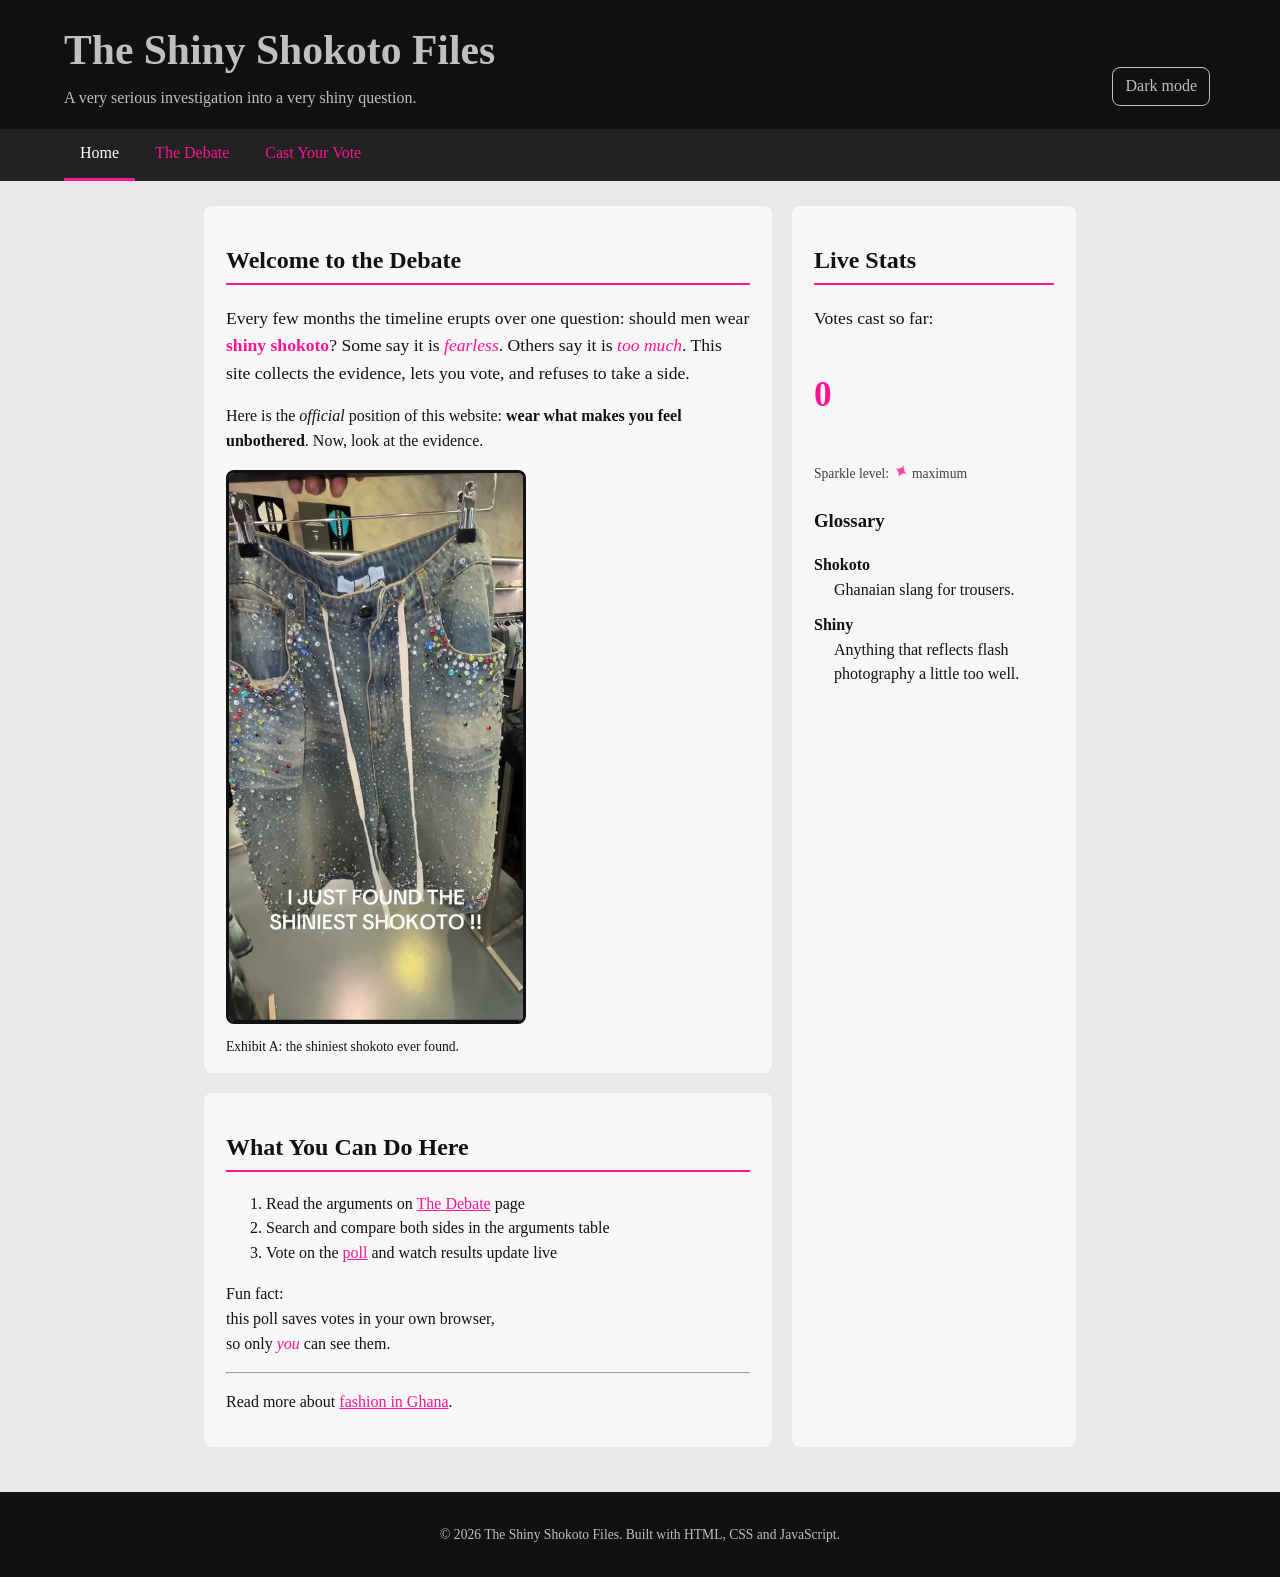
<file: shiny-shokoto/index.html>
<!doctype html>
<html lang="en-US">
  <head>
    <meta charset="utf-8" />
    <meta name="viewport" content="width=device-width, initial-scale=1" />
    <meta name="author" content="Claire-Elise Addo" />
    <meta name="description" content="A playful investigation into the shiny shokoto debate." />
    <title>Home | The Shiny Shokoto Files</title>
    <link rel="stylesheet" href="css/styles.css" />
    <script src="js/script.js" defer></script>
  </head>
  <body>

    <header>
      <h1>The Shiny Shokoto Files</h1>
      <p>A very serious investigation into a very shiny question.</p>
      <button id="themeToggle" type="button">Dark mode</button>
    </header>

    <nav>
      <ul>
        <li><a href="index.html">Home</a></li>
        <li><a href="debate.html">The Debate</a></li>
        <li><a href="vote.html">Cast Your Vote</a></li>
      </ul>
    </nav>

    <main>
      <div class="layout">
        <div>
          <article>
            <h2>Welcome to the Debate</h2>
            <p>
              Every few months the timeline erupts over one question: should men wear
              <strong>shiny shokoto</strong>? Some say it is <em>fearless</em>. Others say it is
              <em>too much</em>. This site collects the evidence, lets you vote, and
              refuses to take a side.
            </p>
            <p>
              Here is the <i lang="en">official</i> position of this website: <b>wear what makes you feel unbothered</b>.
              Now, look at the evidence.
            </p>

            <figure>
              <img
                src="images/shiny-shokoto.jpeg"
                alt="A pair of denim jeans covered in colorful rhinestones and crystals, hanging on a rail"
                width="300"
                height="650"
                loading="lazy"
              />
              <figcaption>Exhibit A: the shiniest shokoto ever found.</figcaption>
            </figure>
          </article>

          <article>
            <h2>What You Can Do Here</h2>
            <ol>
              <li>Read the arguments on <a href="debate.html">The Debate</a> page</li>
              <li>Search and compare both sides in the arguments table</li>
              <li>Vote on the <a href="vote.html">poll</a> and watch results update live</li>
            </ol>
            <p>
              Fun fact:<br />
              this poll saves votes in your own browser,<br />
              so only <em>you</em> can see them.
            </p>
            <hr />
            <p>Read more about <a href="https://en.wikipedia.org/wiki/Fashion_in_Ghana" target="_blank" rel="noopener">fashion in Ghana</a>.</p>
          </article>
        </div>

        <aside>
          <h2>Live Stats</h2>
          <p>Votes cast so far:</p>
          <p class="stat" id="voteCount">0</p>
          <p class="hint">Sparkle level: <span class="spark">&#10022;</span> maximum</p>
          <h3>Glossary</h3>
          <dl>
            <dt>Shokoto</dt>
            <dd>Ghanaian slang for trousers.</dd>
            <dt>Shiny</dt>
            <dd>Anything that reflects flash photography a little too well.</dd>
          </dl>
        </aside>
      </div>
    </main>

    <footer>
      <p>&copy; <span id="year">2026</span> The Shiny Shokoto Files. Built with HTML, CSS and JavaScript.</p>
    </footer>

  </body>
</html>
</file>
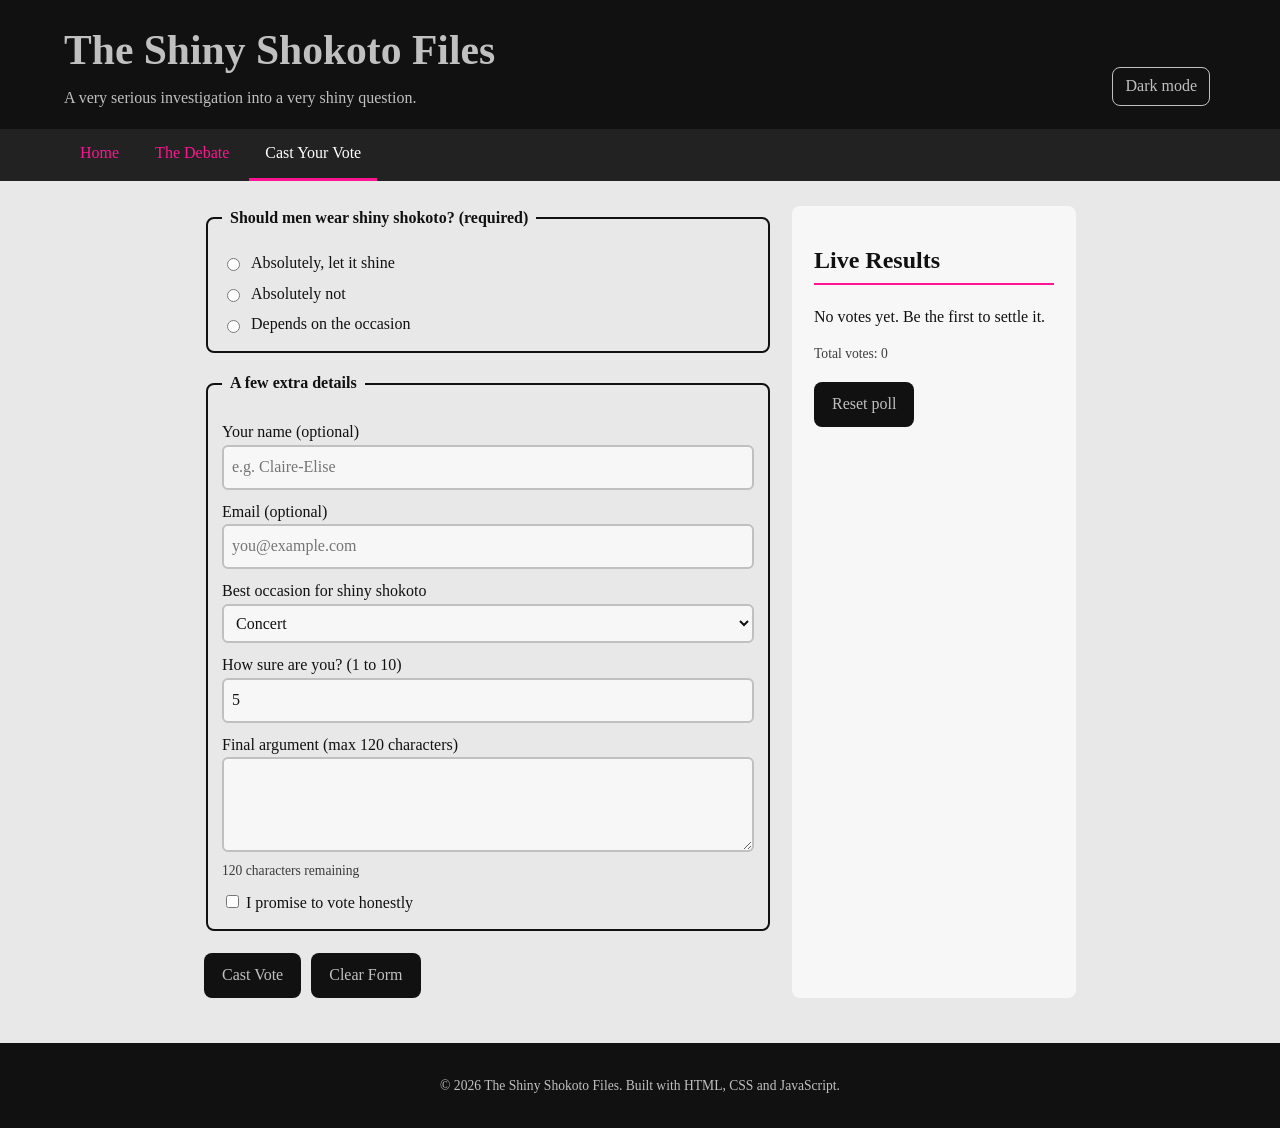
<file: shiny-shokoto/vote.html>
<!doctype html>
<html lang="en-US">
  <head>
    <meta charset="utf-8" />
    <meta name="viewport" content="width=device-width, initial-scale=1" />
    <meta name="author" content="Claire-Elise Addo" />
    <meta name="description" content="Cast your vote in the shiny shokoto poll." />
    <title>Vote | The Shiny Shokoto Files</title>
    <link rel="stylesheet" href="css/styles.css" />
    <script src="js/script.js" defer></script>
  </head>
  <body>

    <header>
      <h1>The Shiny Shokoto Files</h1>
      <p>A very serious investigation into a very shiny question.</p>
      <button id="themeToggle" type="button">Dark mode</button>
    </header>

    <nav>
      <ul>
        <li><a href="index.html">Home</a></li>
        <li><a href="debate.html">The Debate</a></li>
        <li><a href="vote.html">Cast Your Vote</a></li>
      </ul>
    </nav>

    <main>
      <div class="layout">
        <div>
          <form id="voteForm" novalidate>
            <fieldset>
              <legend>Should men wear shiny shokoto? (required)</legend>
              <div class="radio-row">
                <label><input type="radio" name="verdict" value="yes" required /> Absolutely, let it shine</label>
                <label><input type="radio" name="verdict" value="no" required /> Absolutely not</label>
                <label><input type="radio" name="verdict" value="depends" required /> Depends on the occasion</label>
              </div>
            </fieldset>

            <fieldset>
              <legend>A few extra details</legend>

              <label for="voterName">Your name (optional)</label>
              <input type="text" id="voterName" name="voterName" placeholder="e.g. Claire-Elise" />

              <label for="voterEmail">Email (optional)</label>
              <input type="email" id="voterEmail" name="voterEmail" placeholder="you@example.com"
                     pattern="[^@\s]+@[^@\s]+\.[a-zA-Z]{2,}" />

              <label for="occasion">Best occasion for shiny shokoto</label>
              <select id="occasion" name="occasion">
                <option value="concert">Concert</option>
                <option value="party">Party</option>
                <option value="wedding">Wedding</option>
                <option value="never">Never</option>
              </select>

              <label for="confidence">How sure are you? (1 to 10)</label>
              <input type="number" id="confidence" name="confidence" min="1" max="10" step="1" value="5" required />

              <label for="comment">Final argument (max 120 characters)</label>
              <textarea id="comment" name="comment" rows="3" maxlength="120"></textarea>
              <output id="charCounter" for="comment">120 characters remaining</output>

              <label><input type="checkbox" name="agree" required /> I promise to vote honestly</label>
            </fieldset>

            <button type="submit">Cast Vote</button>
            <button type="reset">Clear Form</button>
            <p id="formError" class="error-msg" aria-live="polite"></p>
            <p id="thanks" aria-live="polite"></p>
          </form>
        </div>

        <aside>
          <h2>Live Results</h2>
          <div id="results" aria-live="polite">No votes yet.</div>
          <p class="hint">Total votes: <span id="voteCount">0</span></p>
          <button type="button" id="clearVotes">Reset poll</button>
        </aside>
      </div>
    </main>

    <footer>
      <p>&copy; <span id="year">2026</span> The Shiny Shokoto Files. Built with HTML, CSS and JavaScript.</p>
    </footer>

  </body>
</html>
</file>
<file: shiny-shokoto/css/styles.css>
:root {
  --ink: #111;
  --paper: #e8e8e8;
  --card: #f7f7f7;
  --silver: #c0c0c0;
  --pink: #ff1493;
  --radius: 8px;
}

body.dark {
  --ink: #e8e8e8;
  --paper: #111;
  --card: #1d1d1d;
}

* { box-sizing: border-box; }

body {
  font-family: Georgia, serif;
  margin: 0;
  color: var(--ink);
  background-color: var(--paper);
  line-height: 1.55;
}


header, footer {
  background-color: #111;
  color: var(--silver);
  padding: 18px 5%;
}

header h1 { margin: 0 0 4px; }
header p  { margin: 0; }

nav { background-color: #222; padding: 0 5%; }

nav ul {
  list-style: none;
  margin: 0;
  padding: 0;
  display: flex;
  flex-wrap: wrap;
  gap: 4px;
}

nav a {
  display: block;
  padding: 12px 16px;
  color: var(--silver);
  text-decoration: none;
}

nav a:hover  { color: var(--pink); }
nav a.active { color: #fff; border-bottom: 3px solid var(--pink); }

footer { text-align: center; font-size: 0.85em; }

#themeToggle {
  float: right;
  margin-top: -44px;
  background: transparent;
  color: var(--silver);
  border: 1px solid var(--silver);
  border-radius: var(--radius);
  padding: 6px 12px;
  cursor: pointer;
}
#themeToggle:hover { color: var(--pink); border-color: var(--pink); }


main {
  max-width: 1000px;
  margin: 0 auto;
  padding: 25px 5%;
}

.layout {
  display: grid;
  grid-template-columns: 1fr;
  gap: 20px;
}

article, aside, section.card {
  background-color: var(--card);
  border-radius: var(--radius);
  padding: 16px 22px;
  margin-bottom: 20px;
}


h2 { border-bottom: 2px solid var(--pink); padding-bottom: 4px; }

strong, em { color: var(--pink); }
.hl { background-color: var(--pink); color: #fff; padding: 0 6px; border-radius: 4px; }

li em { color: purple; }          
h2 + p { font-size: 1.1em; }      

blockquote {
  margin: 15px 0;
  padding: 10px 18px;
  border-left: 5px solid var(--pink);
  background-color: rgba(128, 128, 128, 0.12);
}

a:link    { color: var(--pink); }
a:visited { color: #8a2be2; }
a:hover   { text-decoration: none; background-color: rgba(255, 20, 147, 0.15); }

dt { font-weight: bold; margin-top: 10px; }
dd { margin-left: 20px; }


table { border-collapse: collapse; width: 100%; margin: 12px 0; }
caption { font-weight: bold; text-align: left; margin-bottom: 6px; }
th, td { border: 1px solid #888; padding: 8px 12px; text-align: left; vertical-align: top; }
thead th { background-color: #111; color: var(--silver); }
tbody tr:nth-child(even) { background-color: rgba(128, 128, 128, 0.15); }
tbody tr:hover { background-color: rgba(255, 20, 147, 0.18); }
tfoot td { font-style: italic; }


.gallery { display: flex; flex-direction: column; gap: 14px; }

figure { margin: 0; }

.gallery img, figure img {
  max-width: 100%;
  height: auto;
  border: 3px solid #111;
  border-radius: var(--radius);
}

figcaption { font-size: 0.85em; margin-top: 4px; }

.spark {
  display: inline-block;
  color: var(--pink);
  transform: rotate(25deg);
  font-size: 1.4em;
}


fieldset { border: 2px solid #111; border-radius: var(--radius); margin-bottom: 18px; padding: 14px; }
legend { font-weight: bold; padding: 0 8px; }

label { display: block; margin-top: 10px; }
.radio-row label { display: flex; align-items: center; gap: 8px; margin-top: 6px; }

input[type="text"], input[type="email"], input[type="number"], select, textarea {
  width: 100%;
  padding: 8px;
  font: inherit;
  border: 2px solid var(--silver);
  border-radius: 6px;
  background-color: var(--card);
  color: var(--ink);
}

input:focus, select:focus, textarea:focus { outline: none; border-color: var(--pink); }
input:invalid:not(:placeholder-shown) { border-color: #d00; }

button {
  font: inherit;
  background-color: #111;
  color: var(--silver);
  border: none;
  border-radius: var(--radius);
  padding: 10px 18px;
  margin: 4px 6px 4px 0;
  cursor: pointer;
}
button:hover { color: var(--pink); }

output, .hint { display: block; font-size: 0.85em; opacity: 0.8; }
.error-msg { color: #d00; font-weight: bold; }

.bar-row { margin: 10px 0; }
.bar-track { background-color: #bbb; border-radius: 20px; overflow: hidden; height: 22px; }
.bar-fill {
  height: 100%;
  width: calc(var(--pct, 0) * 1%);
  background-color: var(--pink);
  transition: width 0.5s ease;
}

.stat { font-size: 2.2em; font-weight: bold; color: var(--pink); }


@media (min-width: 700px) {
  .layout { grid-template-columns: 2fr 1fr; }
  .gallery { flex-direction: row; }
  .gallery figure { flex: 1; }
}

@media (min-width: 900px) {
  header h1 { font-size: 2.6rem; }
}

@media (max-width: 520px) {
  #themeToggle { float: none; margin: 8px 0 0; }
}
</file>
